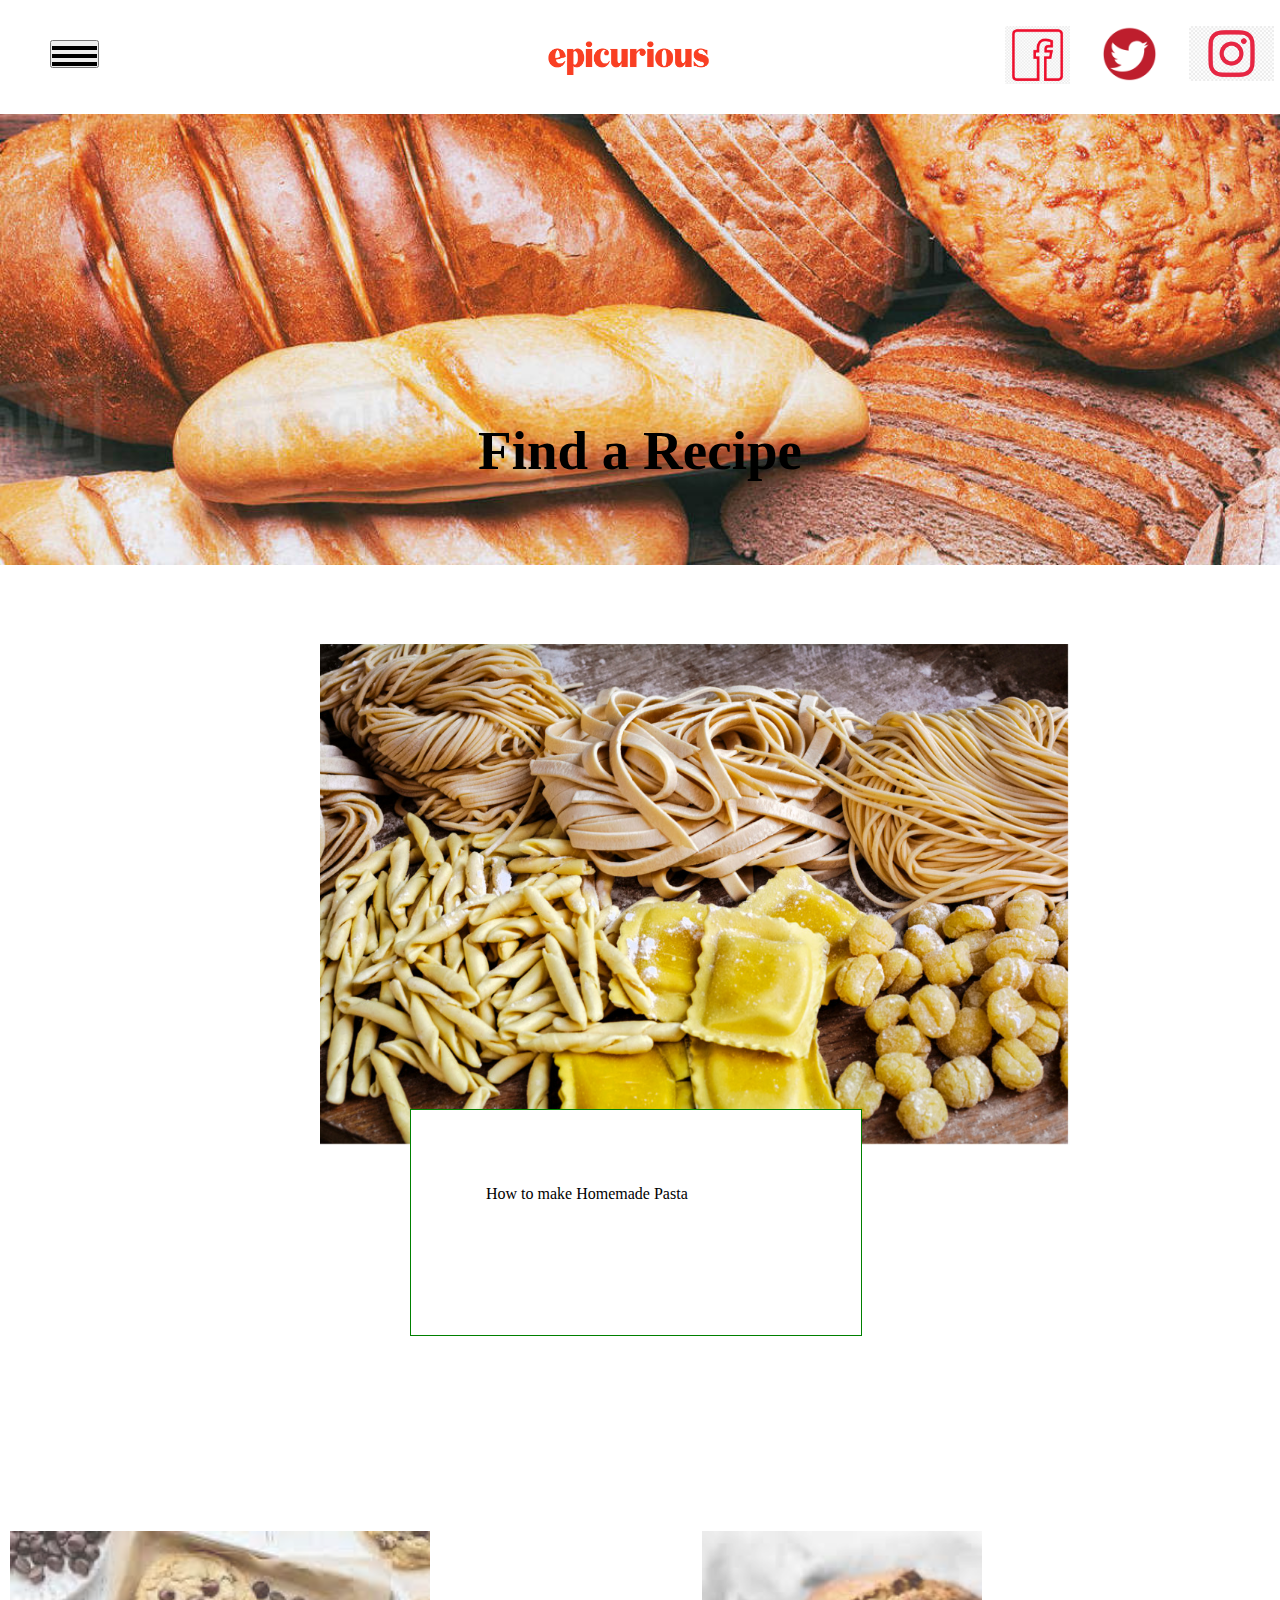
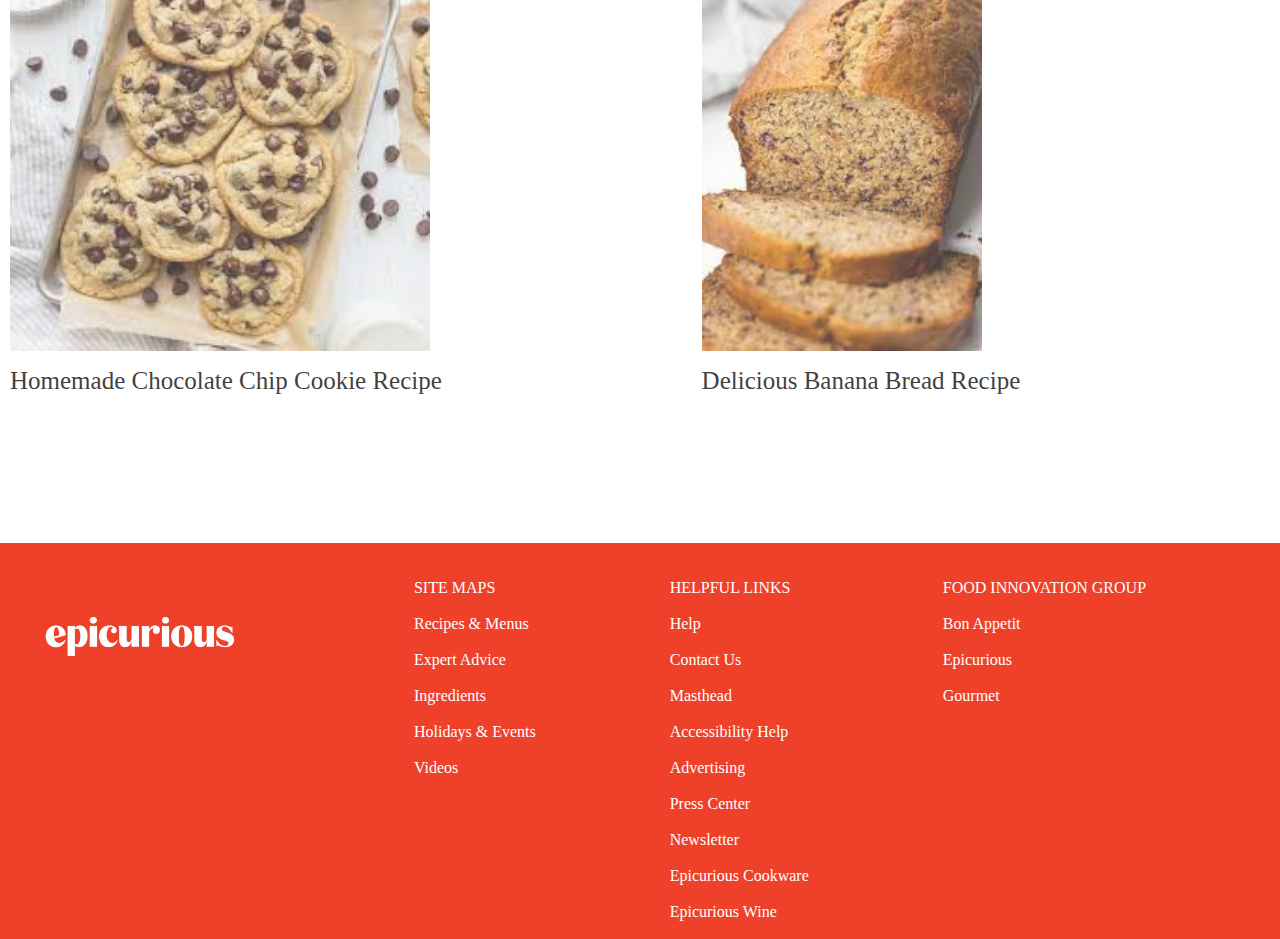
<file: Index.html>
<!DOCTYPE html>
<html>
  <head>
    <meta charset="utf-8">
    <meta name="viewport" content="width=device-width">
    <title>Recreate</title>
    <link href="style.css" rel="stylesheet" type="text/css" />
  </head>
  <body>
    <script src="script.js"></script>
    <div id="sidebar">
      <button class="toggle-btn"
        onclick="show()">
       <span></span>
       <span></span>
       <span></span>
      </button>
 
     <ul>
       <li><a href="Home.html"><img src="epi image.png"
        width="200"></a></li>
       <br>
       <br>
       <li><a href="Recipes.html">Recipes</a></li>
       <br>
       <br>
       <li><a href="Ingredients.html">Ingrenients</a></li>
       <br>
       <br>
       <li><a href="Contacts.html">Contacts</a></li>
     </ul>
    </div>
    
    <div class="topbar">
      <ul>
      <div class="topbar-center">
        <li><a class="active" href="Home.html"><img src="Epicurious_Logo_main nav bar.png" width="175"></a></li>

      </div>
      <div class="topbar-right">
        <a href="https://www.facebook.com/epicurious/" target="blank"><img src="red facebook symbol .png" width="65" target=blank ></a>
        <a href="https://twitter.com/epicurious" target="blank"><img src="red twitter image.png" width="55"></a>
        <a href="https://www.instagram.com/epicurious/?hl=en" target="blank"><img src="red insta logo.png" width="85"></a>
      </ul>
      </div>
    </div>
    
    <div class="main picture">
      <img src="main bread picture pt.2.jpeg" width="1300">
      <div class="centered">Find a Recipe</div>
    </div>

    <div class="pasta">
      <a href="#"><img src="pasta recipe 1st.jpeg" width="750"></a></div>
    </div>

    <div class="Boxed">
      <p>How to make Homemade Pasta</p>
    </div>

    <div class="image">
      <div class="grid-container">
        
        <div class="item"><a href="Cookies.html"><img src="cookie image.jpeg" width="420"></a></div>
        <div class="item"><a href="Bread.html"><img src="banana bread image.jpeg" width="280"></a></div>
        <div class="item">Homemade Chocolate Chip Cookie Recipe</div>
        <div class="item">Delicious Banana Bread Recipe</div> <br> <br>
      </div>
    </div>

    <br> <br> <br> <br>

    <footer>
      <div class="grid-box">
        <div class="item"><a href="Home.html"><img src="footer logo image.png" width="280"></a></div>
        <div class="item">
          <br> <br> 
          SITE MAPS 
          <br> <br> 
          Recipes & Menus<br> <br> 
          Expert Advice<br> <br> 
          Ingredients<br> <br> 
          Holidays & Events<br> <br> 
          Videos<br> <br> 
          </div>
        <div class="item"><br> <br>
          HELPFUL LINKS <br> <br>
          Help  <br> <br>
          Contact Us <br> <br>
          Masthead <br> <br>
          Accessibility Help <br> <br>
          Advertising <br> <br>
          Press Center <br> <br>
          Newsletter <br> <br>
          Epicurious Cookware <br> <br>
          Epicurious Wine <br> <br>
        </div>
        <div class="item"><br> <br>
          FOOD INNOVATION GROUP<br> <br>
          Bon Appetit<br> <br>
          Epicurious<br> <br>
          Gourmet<br> <br>
        </div>
      </div>
    </footer>
  </body>
</html>
</file>
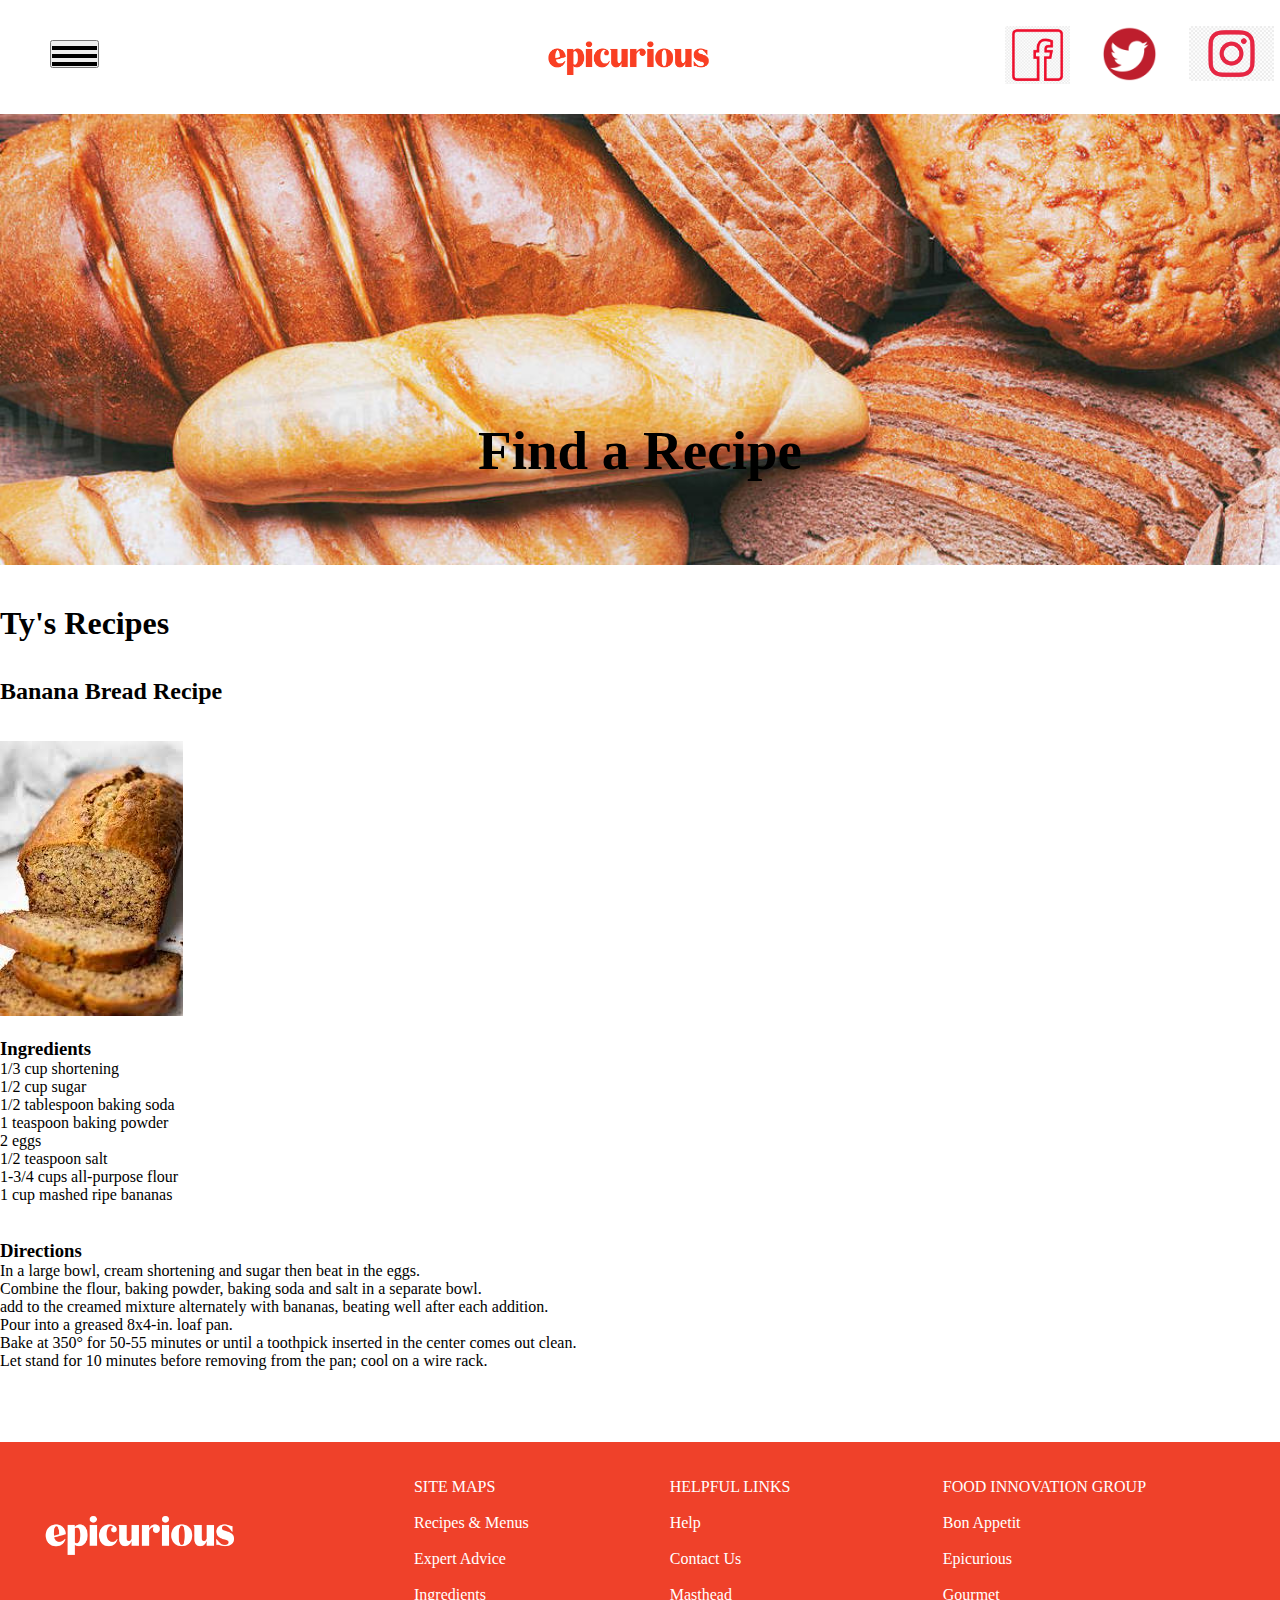
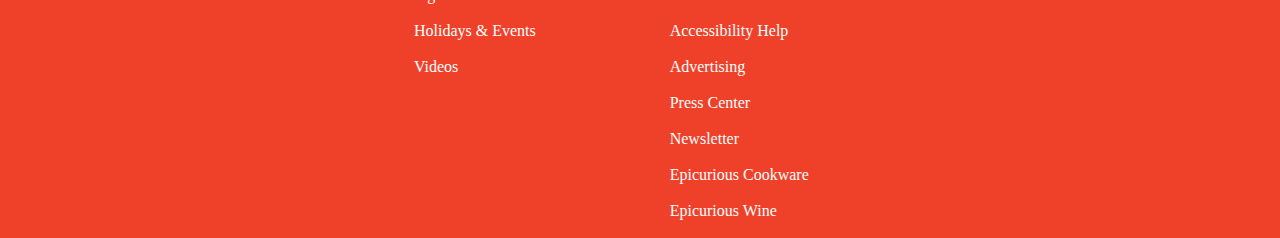
<file: Bread.html>
<!DOCTYPE html>
<html>
  <head>
    <meta charset="utf-8">
    <meta name="viewport" content="width=device-width">
    <title>Recreate</title>
    <link href="style.css" rel="stylesheet" type="text/css" />
  </head>
  <body>
    <script src="script.js"></script>
    <div id="sidebar">
      <button class="toggle-btn"
        onclick="show()">
       <span></span>
       <span></span>
       <span></span>
      </button>
 
     <ul>
       <li><a href="Home.html"><img src="epi image.png"
        width="200"></a></li>
       <br>
       <br>
       <li><a href="Recipes.html">Recipes</a></li>
       <br>
       <br>
       <li><a href="Ingredients.html">Ingrenients</a></li>
       <br>
       <br>
       <li><a href="Contacts.html">Contacts</a></li>
     </ul>
    </div>
    
    <div class="topbar">
      <ul>
      <div class="topbar-center">
        <li><a class="active" href="Home.html"><img src="Epicurious_Logo_main nav bar.png" width="175"></a></li>

      </div>
      <div class="topbar-right">
        <a href="https://www.facebook.com/epicurious/" target="blank"><img src="red facebook symbol .png" width="65" target=blank ></a>
        <a href="https://twitter.com/epicurious" target="blank"><img src="red twitter image.png" width="55"></a>
        <a href="https://www.instagram.com/epicurious/?hl=en" target="blank"><img src="red insta logo.png" width="85"></a>
      </ul>
      </div>
    </div>
    
    <div class="main picture">
      <img src="main bread picture pt.2.jpeg" width="1300">
      <div class="centered">Find a Recipe</div>
    </div>

    <br> <br>

    <h1> Ty's Recipes </h1>

    <br> <br>

    <h2> Banana Bread Recipe</h2>

    <br> <br>

    <img src="banana bread image.jpeg">

    <br> <br>
     
     <h3> Ingredients</h3>
    
      1/3 cup shortening <br> 
      1/2 cup sugar <br> 
      1/2 tablespoon baking soda <br> 
      1 teaspoon baking powder <br> 
      2 eggs  <br>
      1/2 teaspoon salt <br> 
      1-3/4 cups all-purpose flour <br> 
      1 cup mashed ripe bananas <br> 

      <br> <br>
    
    <h3>Directions</h3>

      In a large bowl, cream shortening and sugar then beat in the eggs.<br> 
      Combine the flour, baking powder, baking soda and salt in a separate bowl.<br> 
      add to the creamed mixture alternately with bananas, beating well after each addition.<br> 
      Pour into a greased 8x4-in. loaf pan.<br> 
      Bake at 350° for 50-55 minutes or until a toothpick inserted in the center comes out clean.<br> 
      Let stand for 10 minutes before removing from the pan; cool on a wire rack.<br> 

    <br> <br> <br> <br>

    <footer>
      <div class="grid-box">
        <div class="item"><a href="Home.html"><img src="footer logo image.png" width="280"></a></div>
        <div class="item">
          <br> <br> 
          SITE MAPS 
          <br> <br> 
          Recipes & Menus<br> <br> 
          Expert Advice<br> <br> 
          Ingredients<br> <br> 
          Holidays & Events<br> <br> 
          Videos<br> <br> 
          </div>
        <div class="item"><br> <br>
          HELPFUL LINKS <br> <br>
          Help  <br> <br>
          Contact Us <br> <br>
          Masthead <br> <br>
          Accessibility Help <br> <br>
          Advertising <br> <br>
          Press Center <br> <br>
          Newsletter <br> <br>
          Epicurious Cookware <br> <br>
          Epicurious Wine <br> <br>
        </div>
        <div class="item"><br> <br>
          FOOD INNOVATION GROUP<br> <br>
          Bon Appetit<br> <br>
          Epicurious<br> <br>
          Gourmet<br> <br>
        </div>
      </div>
    </footer>
  </body>
</html>
</file>
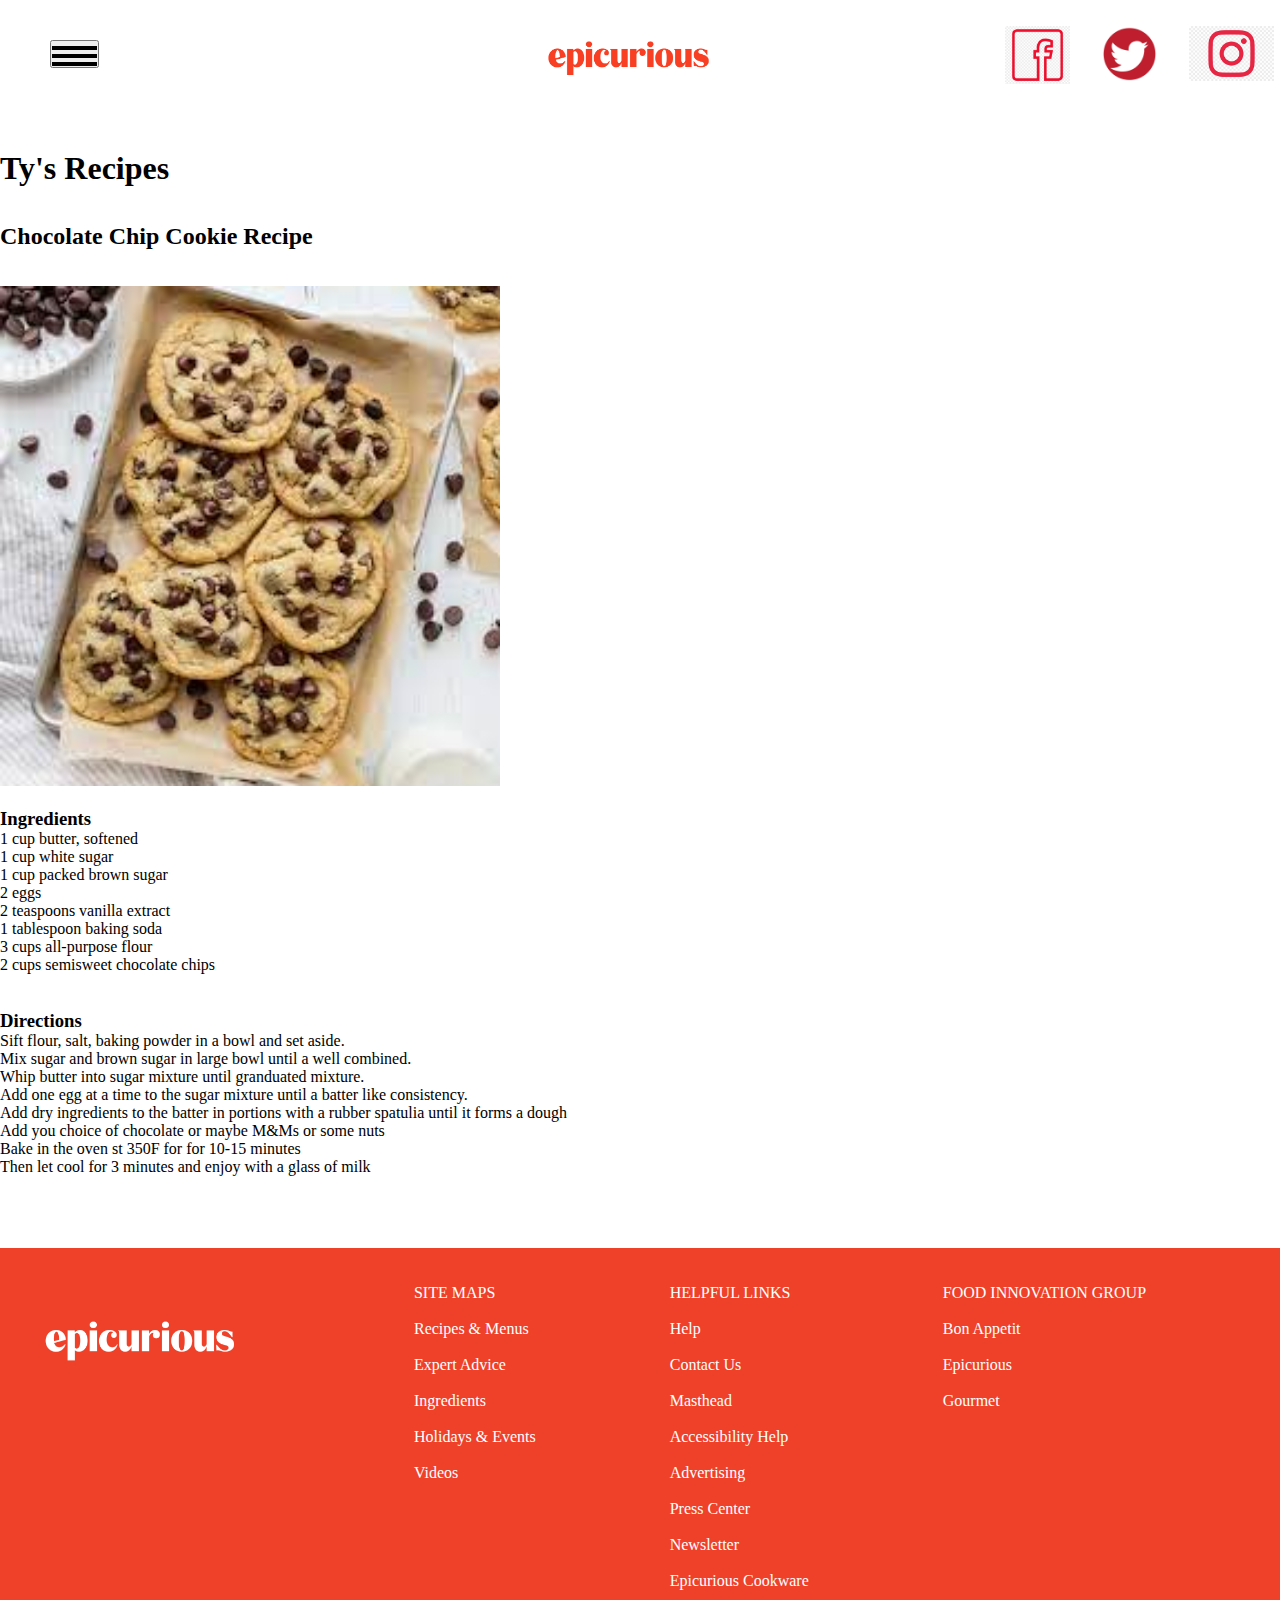
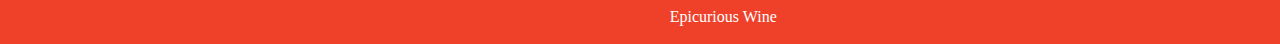
<file: Cookies.html>
<!DOCTYPE html>
<html>
  <head>
    <meta charset="utf-8">
    <meta name="viewport" content="width=device-width">
    <title>Recreate</title>
    <link href="style.css" rel="stylesheet" type="text/css" />
  </head>
  <body>
    <script src="script.js"></script>
    <div id="sidebar">
      <button class="toggle-btn"
        onclick="show()">
       <span></span>
       <span></span>
       <span></span>
      </button>
 
     <ul>
       <li><a href="Home.html"><img src="epi image.png"
        width="200"></a></li>
       <br>
       <br>
       <li><a href="Recipes.html">Recipes</a></li>
       <br>
       <br>
       <li><a href="Ingredients.html">Ingrenients</a></li>
       <br>
       <br>
       <li><a href="Contacts.html">Contacts</a></li>
     </ul>
    </div>
    
    <div class="topbar">
      <ul>
      <div class="topbar-center">
        <li><a class="active" href="Home.html"><img src="Epicurious_Logo_main nav bar.png" width="175"></a></li>

      </div>
      <div class="topbar-right">
        <a href="https://www.facebook.com/epicurious/" target="blank"><img src="red facebook symbol .png" width="65" target=blank ></a>
        <a href="https://twitter.com/epicurious" target="blank"><img src="red twitter image.png" width="55"></a>
        <a href="https://www.instagram.com/epicurious/?hl=en" target="blank"><img src="red insta logo.png" width="85"></a>
      </ul>
      </div>
    </div>

      <br> <br>

      <h1> Ty's Recipes </h1> <br> <br>
      
      <h2> Chocolate Chip Cookie Recipe</h2> <br> <br>
    
      <img src="cookie image.jpeg"
      width="500">

      <br> <br>

      <h3> Ingredients</h3>

        1 cup butter, softened<br>
        1 cup white sugar<br>    
        1 cup packed brown sugar<br>
        2 eggs<br>
        2 teaspoons  vanilla extract<br>
        1 tablespoon baking soda<br>
        3 cups all-purpose flour<br>
        2 cups semisweet chocolate chips<br>

        <br> <br>
      
      <h3>Directions</h3>
       
        Sift flour, salt, baking powder in a bowl and set aside.<br>
        Mix sugar and brown sugar in large bowl until a well combined.<br>
        Whip butter into sugar mixture until granduated mixture.<br>
        Add one egg at a time to the sugar mixture until a batter like consistency.<br>
        Add dry ingredients to the batter in portions with a rubber spatulia until it forms a dough<br>
        Add you choice of chocolate or maybe M&Ms or some nuts<br>
        Bake in the oven st 350F for for 10-15 minutes<br>
        Then let cool for 3 minutes and enjoy with a glass of milk<br>

        <br> <br> <br> <br>

        <footer>
          <div class="grid-box">
            <div class="item"><a href="Home.html"><img src="footer logo image.png" width="280"></a></div>
            <div class="item">
              <br> <br> 
              SITE MAPS 
              <br> <br> 
              Recipes & Menus<br> <br> 
              Expert Advice<br> <br> 
              Ingredients<br> <br> 
              Holidays & Events<br> <br> 
              Videos<br> <br> 
              </div>
            <div class="item"><br> <br>
              HELPFUL LINKS <br> <br>
              Help  <br> <br>
              Contact Us <br> <br>
              Masthead <br> <br>
              Accessibility Help <br> <br>
              Advertising <br> <br>
              Press Center <br> <br>
              Newsletter <br> <br>
              Epicurious Cookware <br> <br>
              Epicurious Wine <br> <br>
            </div>
            <div class="item"><br> <br>
              FOOD INNOVATION GROUP<br> <br>
              Bon Appetit<br> <br>
              Epicurious<br> <br>
              Gourmet<br> <br>
            </div>
          </div>
        </footer>
      </body>
    </html>
</file>
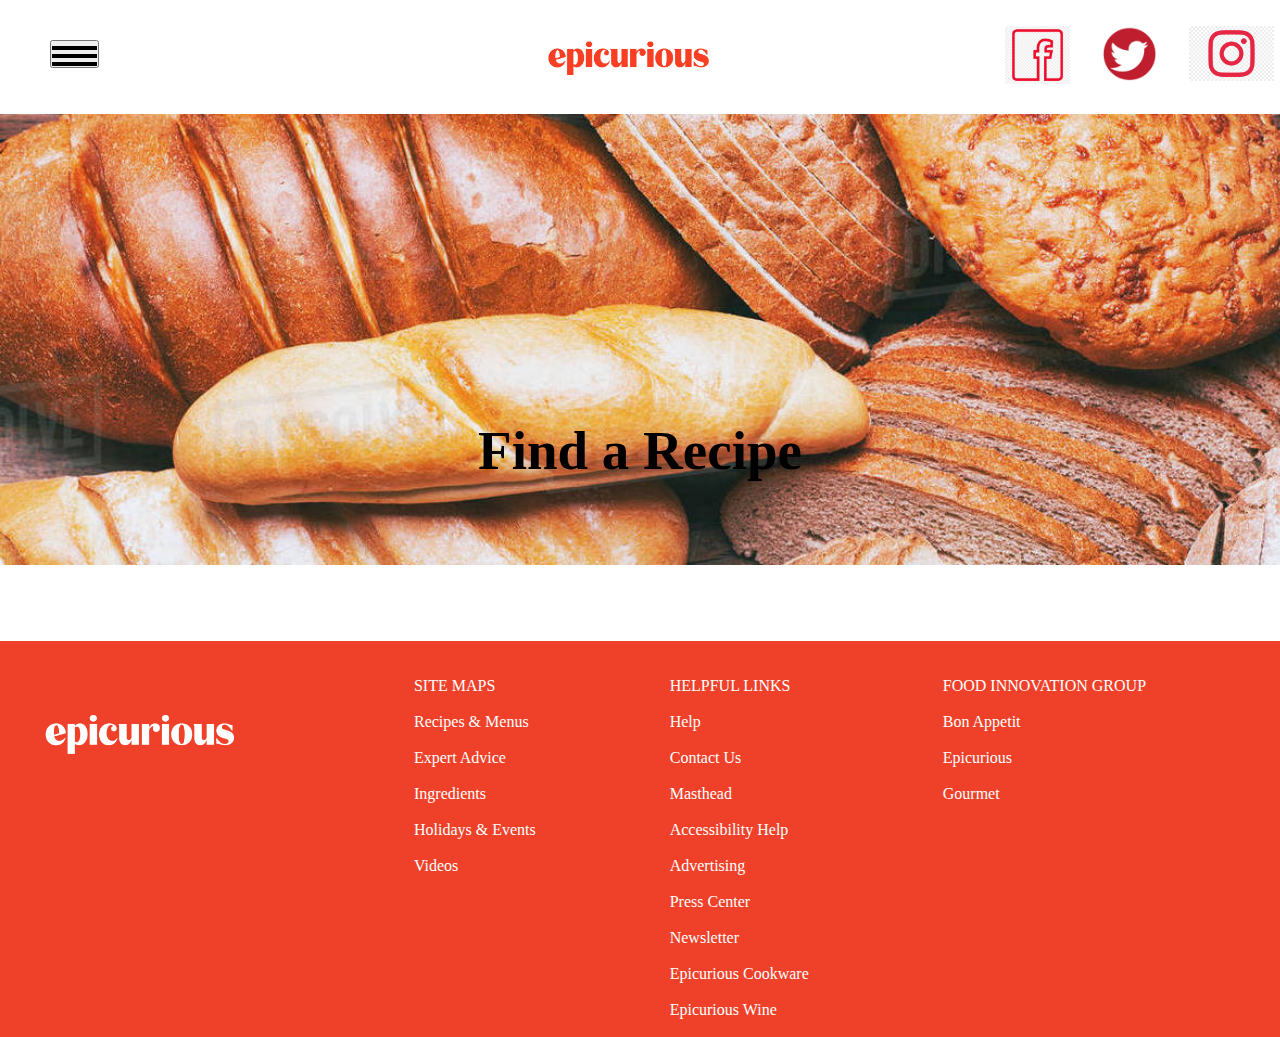
<file: Ingredients.html>
<!DOCTYPE html>
<html>
  <head>
    <meta charset="utf-8">
    <meta name="viewport" content="width=device-width">
    <title>Recreate</title>
    <link href="style.css" rel="stylesheet" type="text/css" />
  </head>
  <body>
    <script src="script.js"></script>
    <div id="sidebar">
      <button class="toggle-btn"
        onclick="show()">
       <span></span>
       <span></span>
       <span></span>
      </button>
 
     <ul>
       <li><a href="Home.html"><img src="epi image.png"
        width="200"></a></li>
       <br>
       <br>
       <li><a href="Recipes.html">Recipes</a></li>
       <br>
       <br>
       <li><a href="Ingredients.html">Ingrenients</a></li>
       <br>
       <br>
       <li><a href="Contacts.html">Contacts</a></li>
     </ul>
    </div>
    
    <div class="topbar">
      <ul>
      <div class="topbar-center">
        <li><a class="active" href="Home.html"><img src="Epicurious_Logo_main nav bar.png" width="175"></a></li>

      </div>
      <div class="topbar-right">
        <a href="https://www.facebook.com/epicurious/" target="blank"><img src="red facebook symbol .png" width="65" target=blank ></a>
        <a href="https://twitter.com/epicurious" target="blank"><img src="red twitter image.png" width="55"></a>
        <a href="https://www.instagram.com/epicurious/?hl=en" target="blank"><img src="red insta logo.png" width="85"></a>
      </ul>
      </div>
    </div>
    
    <div class="main picture">
      <img src="main bread picture pt.2.jpeg" width="1300">
      <div class="centered">Find a Recipe</div>
    </div>

    <br> <br> <br> <br>

    <footer>
      <div class="grid-box">
        <div class="item"><a href="Home.html"><img src="footer logo image.png" width="280"></a></div>
        <div class="item">
          <br> <br> 
          SITE MAPS 
          <br> <br> 
          Recipes & Menus<br> <br> 
          Expert Advice<br> <br> 
          Ingredients<br> <br> 
          Holidays & Events<br> <br> 
          Videos<br> <br> 
          </div>
        <div class="item"><br> <br>
          HELPFUL LINKS <br> <br>
          Help  <br> <br>
          Contact Us <br> <br>
          Masthead <br> <br>
          Accessibility Help <br> <br>
          Advertising <br> <br>
          Press Center <br> <br>
          Newsletter <br> <br>
          Epicurious Cookware <br> <br>
          Epicurious Wine <br> <br>
        </div>
        <div class="item"><br> <br>
          FOOD INNOVATION GROUP<br> <br>
          Bon Appetit<br> <br>
          Epicurious<br> <br>
          Gourmet<br> <br>
        </div>
      </div>
    </footer>
  </body>
</html>
</file>
<file: style.css>
* {
    margin: 0;
    padding: 0;
  }
  
  body {
    font-family: Source Sans Pro;
  }
  
  #sidebar {
    position: absolute;
    margin: 0;
    width: 300px;
    height: 100%;
    background: rgb(255,255,255);
    left: -300px;
    transition: .4s;
  }
  
  #sidebar.active {
    left: 0;
  }
  
  #sidebar{
    list-style-type: none;
    color: #fb8b24;
    font-size: 20px;
    padding:35px 0px;
  }
  
  #sidebar .toggle-btn {
    position: absolute;
    top: 40px;
    left: 350px;
  }
  
  .toggle-btn span {
    width: 45px;
    height: 4px;
    background: rgb(0,0,0);
    display: block;
    margin-top: 4px;
  }
 
    ul {
    list-style-type: none;
    margin: 0;
    padding: 0;
    overflow: hidden;
    background-color: rgb(255,255,255);
  }
   
    li {
    float: left;
  }
  
    li a {
    display: block;
    color: rgb(80,80,80);
    text-align: center;
    padding: 40px 50px;
    text-decoration: none;
  }
  
  #sidebar a:hover {
    color: #E56542;
  }

  .topbar {
    background-color: rgb(255,255,255);
    padding: 10px;
    width: 100%;
  }
    
 .topbar a{
   float: left;
   padding: 16px;
  }

 .topbar-right {
  float: right;
  } 

  .topbar-center a {
    float: none;
    position: absolute;
    top: -7px; 
    left: 525px;
  }

  .main picture {
    position: relative;
    text-align: center;
  }
  

  .centered {
    position: absolute;
    font-size: 55px;
    font-family: 'Noto Serif JP', serif;
    font-weight: 900;
    top: 50%;
    left: 50%;
    transform: translate(-50%, -50%);
  }

  .image {
    opacity: .75;
  }

  .image:hover {
    opacity: 1;
  }

  .grid-container {
    display: grid;
    grid-template-columns: auto auto;
    grid-gap: 10px;
    padding: 10px;
    font-family: 'Noto Serif JP', serif;
    font-size: 25px;
  }

  .pasta {
    padding: 75px;
    display: block;
    margin-left: auto;
    margin-right: auto;
    width: 50%;
   
  }

 .Boxed {
   background-color: rgb(255,255,255);
   position: relative;
   width:  300px;
   height: 75px;
   border: 1px solid green;
   padding: 75px;
   margin: 35px;
   left: 375px;
   bottom: 150px;
  
   
 }
 .grid-box {
  display: grid;
  grid-template-columns: auto auto auto auto;
  background-color: #ef412a;
  color: rgb(255,255,255);
}
</file>
